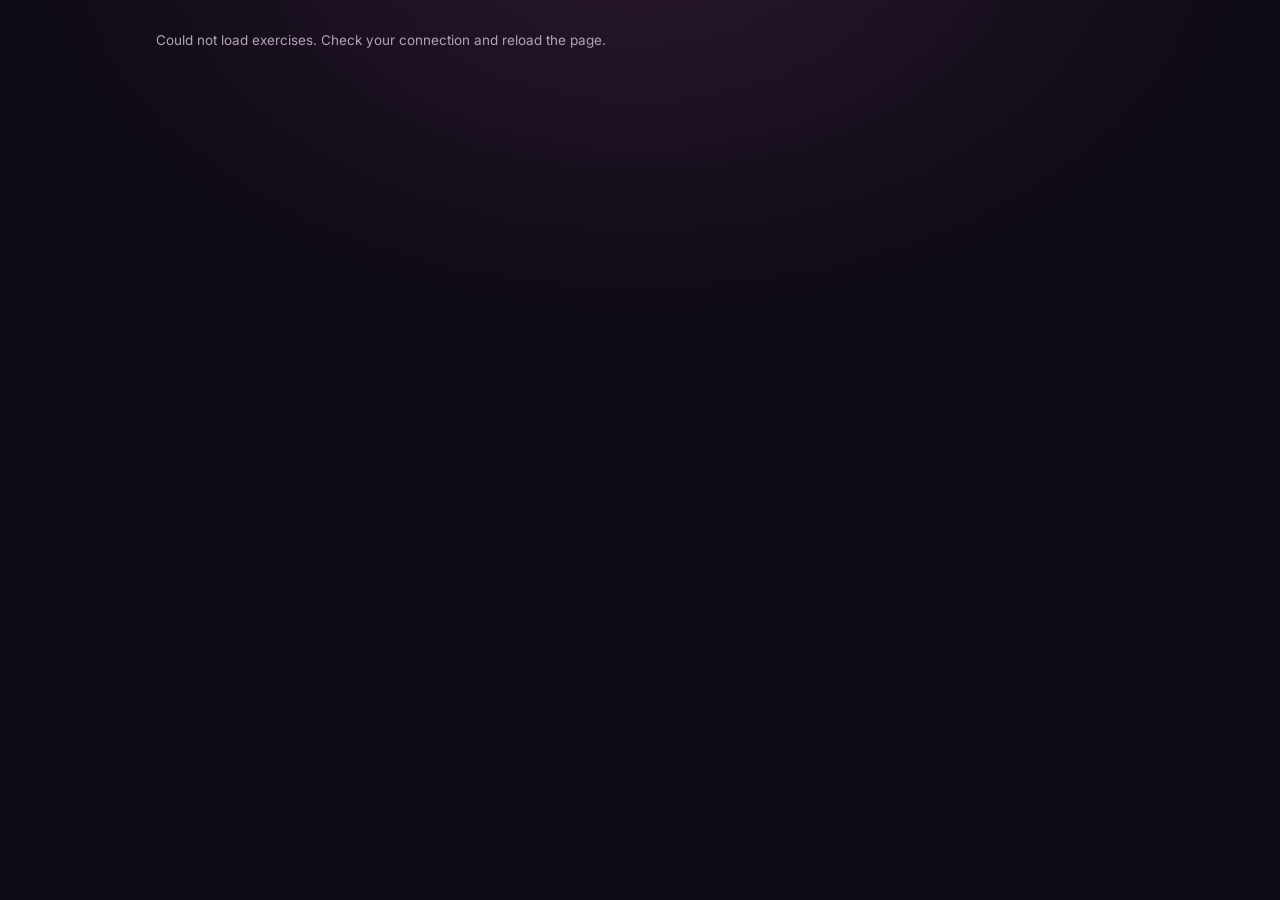
<file: index.html>
<!DOCTYPE html>
<!-- index.html -- squelette vide expres. Tout est genere par app.js
     dans #app. Ordre important : data.js avant app.js. -->
<html lang="fr">
<head>
<meta charset="UTF-8">
<meta name="viewport" content="width=device-width, initial-scale=1.0">
<title>Simu Checkpoint</title>
<link rel="preconnect" href="https://fonts.googleapis.com">
<link href="https://fonts.googleapis.com/css2?family=Fraunces:wght@500;600;700&family=Inter:wght@400;500;600;700&family=JetBrains+Mono:wght@400;500;600;700&family=Press+Start+2P&display=swap" rel="stylesheet">
<link rel="stylesheet" href="style.css">
</head>
<body>
<div class="wrap" id="app"></div>

<script src="data.js"></script>
<script src="script.js"></script>
</body>
</html>
</file>
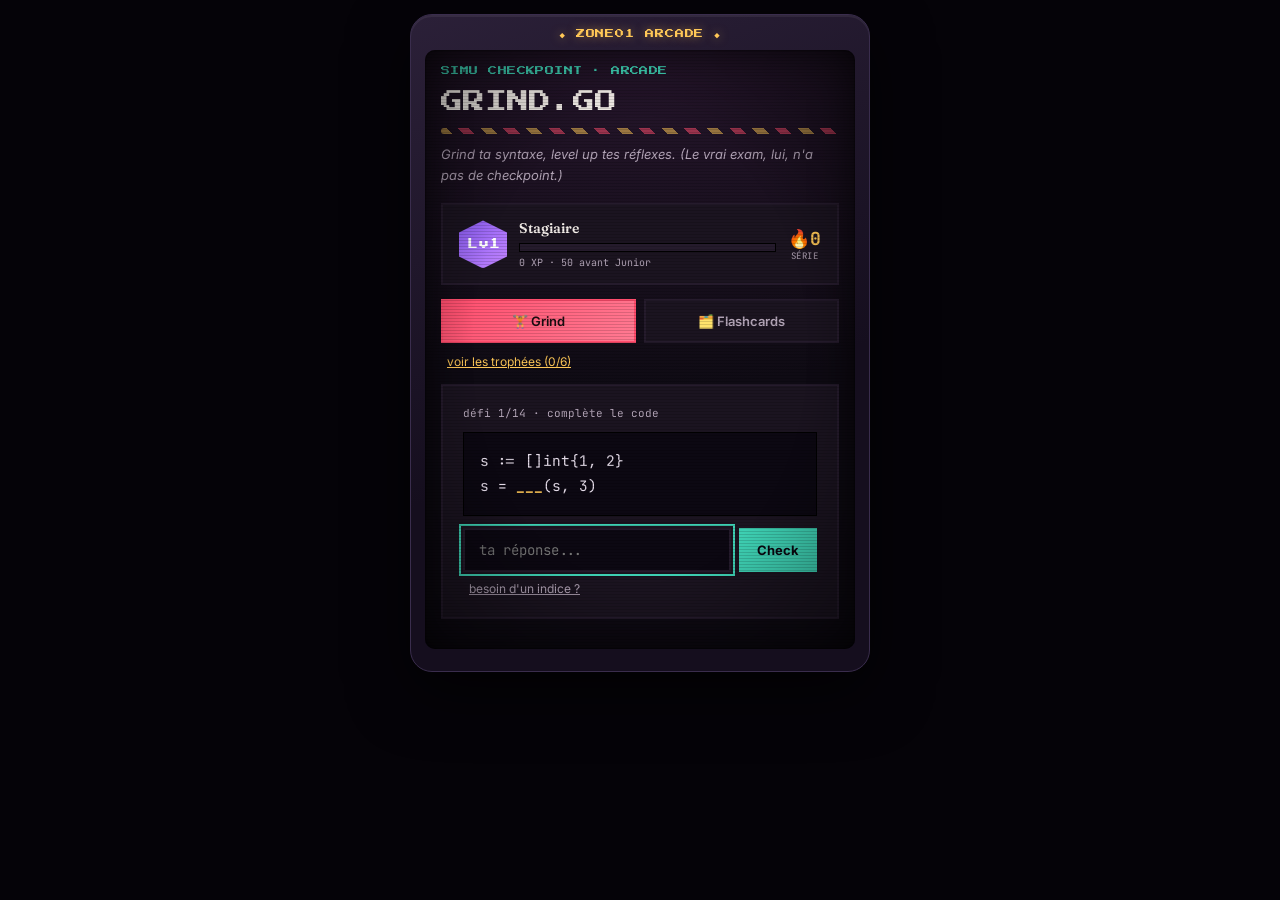
<file: grindgo.html>
<!DOCTYPE html>
<!-- index.html -- GRIND.GO, le compagnon arcade du Simu Checkpoint.
     Meme squelette que le reste : #app vide, tout genere par app.js. -->
<html lang="fr">
<head>
<meta charset="UTF-8">
<meta name="viewport" content="width=device-width, initial-scale=1.0">
<title>GRIND.GO</title>
<link rel="preconnect" href="https://fonts.googleapis.com">
<link href="https://fonts.googleapis.com/css2?family=Fraunces:wght@500;600;700&family=Inter:wght@400;500;600;700&family=JetBrains+Mono:wght@400;500;600;700&family=Press+Start+2P&display=swap" rel="stylesheet">
<style>
:root{
  --bg:#0F0B14; --panel:#1B1420; --panel2:#251B2C;
  --coral:#FF4D6D; --gold:#FFC857; --teal:#3ECFB2;
  --ink:#F5EFEA; --dim:#B4A6B8; --err:#FF6B6B;
  --xp:#8B5CF6;
}
*{box-sizing:border-box;}
*{box-sizing:border-box;}
html,body{margin:0;padding:0;min-height:100%;}
body{
  background:#050308;
  color:var(--ink); font-family:'Inter',sans-serif; min-height:100vh;
  -webkit-font-smoothing:antialiased; position:relative;
  padding:14px 12px 40px;
}
/* ---- la borne d'arcade : un cadre epais autour de l'ecran, comme une vraie machine ---- */
.cabinet{
  width:100%; max-width:460px; margin:0 auto; box-sizing:border-box;
  background:linear-gradient(160deg, #2b2038, #150e1e 60%);
  border-radius:22px;
  padding:14px 14px 22px;
  box-shadow:0 20px 60px rgba(0,0,0,.6), inset 0 2px 0 rgba(255,255,255,.06);
  border:1px solid #3a2d4d;
}
.cabinet-marquee{
  text-align:center; font-family:'Press Start 2P',monospace; font-size:9px;
  color:var(--gold); letter-spacing:.1em; padding-bottom:10px;
  text-shadow:0 0 10px rgba(255,200,87,.5);
}
.screen{
  background:radial-gradient(1100px 700px at 50% -8%, #2A1830 0%, var(--bg) 55%);
  border-radius:10px; padding:16px 16px 30px;
  position:relative; overflow:hidden;
  box-shadow:inset 0 0 40px rgba(0,0,0,.6), inset 0 0 2px #000;
}
/* scanlines + leger vignettage, l'ecran de l'intérieur de la borne */
.screen::after{
  content:''; position:absolute; inset:0; pointer-events:none; z-index:999;
  background:
    repeating-linear-gradient(0deg, rgba(0,0,0,.14) 0px, rgba(0,0,0,.14) 1px, transparent 1px, transparent 3px),
    radial-gradient(ellipse at center, transparent 55%, rgba(0,0,0,.45) 100%);
  border-radius:10px;
}
.wrap{max-width:640px;margin:0 auto;position:relative;z-index:1;}
/* petite bande "damier de course" -- clin d'oeil Sugar Rush, discrete */
.race-stripe{
  height:6px; margin:10px 0 0;
  background-image:repeating-linear-gradient(45deg, var(--gold) 0 8px, transparent 8px 16px, var(--coral) 16px 24px, transparent 24px 32px);
  opacity:.55; border-radius:3px;
}
.pixel-font{font-family:'Press Start 2P',monospace;} /* juste pour les accents, jamais du texte long */
.mono{font-family:'JetBrains Mono',monospace;}
button{font-family:inherit;cursor:pointer;border:none;}
button:focus-visible, input:focus-visible{outline:2px solid var(--teal);outline-offset:2px;}
button:active{transform:translateY(1px);} /* petit "clic" façon bouton arcade */

/* ---- panneau "pixel" : coins coupes en escalier, genre fenetre de dialogue RPG ---- */
.pixel-panel{
  clip-path:polygon(
    0 10px, 10px 10px, 10px 0,
    calc(100% - 10px) 0, calc(100% - 10px) 10px, 100% 10px,
    100% calc(100% - 10px), calc(100% - 10px) calc(100% - 10px), calc(100% - 10px) 100%,
    10px 100%, 10px calc(100% - 10px), 0 calc(100% - 10px)
  );
}

.eyebrow{font-family:'Press Start 2P',monospace;font-size:9px;letter-spacing:.05em;color:var(--teal);}
.title{font-family:'Press Start 2P',monospace;font-size:22px;margin-top:12px;line-height:1.4;position:relative;}
.sub{font-size:13px;color:var(--dim);margin-top:10px;line-height:1.6;font-style:italic;}

/* petit glitch a la Vanellope -- se joue une fois au chargement, et a chaque level up */
@keyframes glitchTitle{
  0%, 100% { transform:translate(0,0); text-shadow:none; }
  20% { transform:translate(-2px,1px); text-shadow:2px 0 var(--coral), -2px 0 var(--teal); }
  40% { transform:translate(2px,-1px); text-shadow:-2px 0 var(--gold), 2px 0 var(--xp); }
  60% { transform:translate(-1px,0); text-shadow:1px 0 var(--coral); }
  80% { transform:translate(1px,1px); text-shadow:none; }
}
.title.glitching{ animation:glitchTitle .35s steps(2) 2; }

/* ---- HUD ---- */
.hud{display:flex;align-items:center;gap:12px;margin-top:18px;background:var(--panel);border:2px solid var(--panel2);padding:14px 16px;}
.hud-level{
  flex-shrink:0;width:48px;height:48px;
  clip-path:polygon(50% 0%, 100% 25%, 100% 75%, 50% 100%, 0% 75%, 0% 25%);
  background:linear-gradient(135deg, var(--xp), #C084FC);
  display:flex;align-items:center;justify-content:center;
  font-family:'Press Start 2P',monospace;font-size:11px;color:#fff;
}
.hud-mid{flex:1;min-width:0;}
.hud-rank{font-family:'Fraunces',serif;font-weight:600;font-size:14px;color:var(--ink);}
.hud-xp-bar{height:9px;background:var(--panel2);margin-top:6px;overflow:hidden;border:1px solid #000;}
.hud-xp-fill{height:100%;background:repeating-linear-gradient(90deg, var(--xp) 0 6px, #C084FC 6px 12px);transition:width .4s ease;}
.hud-xp-txt{font-size:10px;color:var(--dim);margin-top:4px;font-family:'JetBrains Mono',monospace;}
.hud-streak{flex-shrink:0;text-align:center;font-family:'JetBrains Mono',monospace;}
.hud-streak-n{font-size:18px;font-weight:700;color:var(--gold);}
.hud-streak-lbl{font-size:9px;color:var(--dim);text-transform:uppercase;letter-spacing:.05em;}

/* ---- level up : le gros moment, distinct du petit toast de trophee ---- */
@keyframes levelUpIn{0%{transform:scale(.7) rotate(-3deg);opacity:0;}60%{transform:scale(1.05) rotate(1deg);opacity:1;}100%{transform:scale(1) rotate(0);}}
.levelup-banner{
  margin-top:12px;background:linear-gradient(135deg, var(--xp), var(--coral));
  padding:16px;text-align:center;animation:levelUpIn .5s cubic-bezier(.2,.8,.3,1);
}
.levelup-banner .big{font-family:'Press Start 2P',monospace;font-size:16px;color:#fff;text-shadow:0 2px 0 rgba(0,0,0,.3);}
.levelup-banner .sm{font-size:12px;color:rgba(255,255,255,.85);margin-top:6px;}

@keyframes toastIn{0%{transform:translateY(-16px) scale(.9);opacity:0;}100%{transform:translateY(0) scale(1);opacity:1;}}
.achievement-toast{
  margin-top:10px;background:linear-gradient(135deg, rgba(255,200,87,.15), rgba(255,77,109,.1));
  border:2px solid var(--gold);padding:12px 16px;
  animation:toastIn .3s cubic-bezier(.2,.8,.3,1);display:flex;align-items:center;gap:10px;
}
.achievement-toast .ico{font-size:22px;}
.achievement-toast .txt{font-size:13px;}
.achievement-toast .txt b{color:var(--gold);display:block;font-family:'Fraunces',serif;font-size:14px;}

.mode-switch{display:flex;gap:8px;margin-top:14px;}
.mode-btn{flex:1;padding:12px;background:var(--panel);border:2px solid var(--panel2);color:var(--dim);font-size:13px;font-weight:600;}
.mode-btn.active{background:linear-gradient(135deg, var(--coral), #ff7a92);color:#1a0d10;border-color:var(--coral);}

/* ---- gym ---- */
.card{background:var(--panel);border:2px solid var(--panel2);padding:20px;margin-top:14px;}
.gym-progress{font-size:11px;color:var(--dim);font-family:'JetBrains Mono',monospace;margin-bottom:10px;}
.gym-code{background:#0C0812;padding:16px;font-family:'JetBrains Mono',monospace;font-size:14.5px;line-height:1.7;color:#E4DBE8;white-space:pre-wrap;margin:12px 0;border:1px solid #000;}
.gym-blank{color:var(--gold);font-weight:700;}
.gym-input-row{display:flex;gap:8px;margin-top:10px;}
.gym-input{flex:1;background:#0C0812;border:2px solid var(--panel2);padding:11px 14px;color:var(--ink);font-family:'JetBrains Mono',monospace;font-size:14px;}
.gym-check{background:var(--teal);color:#0A0710;font-weight:700;padding:11px 18px;font-size:13px;}
@keyframes popIn{0%{transform:scale(.92);opacity:0;}100%{transform:scale(1);opacity:1;}}
@keyframes shake{10%,90%{transform:translateX(-2px);}20%,80%{transform:translateX(3px);}30%,50%,70%{transform:translateX(-5px);}40%,60%{transform:translateX(5px);}}
.gym-feedback{margin-top:12px;padding:12px 14px;font-size:14px;animation:popIn .2s ease;}
.gym-feedback.ok{background:rgba(62,207,178,.12);border:2px solid rgba(62,207,178,.4);color:var(--teal);}
.gym-feedback.ko{background:rgba(255,107,107,.12);border:2px solid rgba(255,107,107,.4);color:var(--err);animation:popIn .2s ease, shake .4s ease;}
.gym-xp-gain{font-family:'JetBrains Mono',monospace;font-weight:700;color:var(--xp);font-size:12px;margin-left:8px;}
.gym-explain{margin-top:8px;font-size:13px;color:var(--ink);line-height:1.5;}
.gym-next{margin-top:12px;width:100%;padding:12px;background:var(--panel2);color:var(--ink);font-weight:600;font-size:13px;}
.hint-btn{background:none;color:var(--dim);font-size:12px;text-decoration:underline;margin-top:8px;}

/* ---- flashcards ---- */
.deck-filter{display:flex;gap:6px;margin-top:14px;flex-wrap:wrap;}
.chip{padding:6px 12px;background:var(--panel2);border:1.5px solid transparent;color:var(--dim);font-size:11.5px;}
.chip.active{background:var(--gold);color:#1a0d10;font-weight:700;}

.flashcard-zone{margin-top:16px;perspective:1200px;}
.flashcard{min-height:220px;position:relative;cursor:pointer;transform-style:preserve-3d;transition:transform .45s cubic-bezier(.2,.8,.3,1);}
.flashcard.flipped{transform:rotateY(180deg);}
.fc-face{position:absolute;inset:0;padding:24px;display:flex;flex-direction:column;align-items:center;justify-content:center;text-align:center;backface-visibility:hidden;background:var(--panel);border:2px solid var(--panel2);}
.fc-front .fc-label{font-size:10px;color:var(--teal);letter-spacing:.08em;text-transform:uppercase;margin-bottom:10px;}
.fc-front .fc-q{font-family:'Fraunces',serif;font-size:20px;font-weight:600;}
.fc-back{transform:rotateY(180deg);background:var(--panel2);}
.fc-back .fc-label{font-size:10px;color:var(--gold);letter-spacing:.08em;text-transform:uppercase;margin-bottom:10px;}
.fc-back .fc-a{font-size:14.5px;line-height:1.6;}
.fc-tap-hint{margin-top:10px;font-size:11px;color:var(--dim);}

.deck-nav{display:flex;gap:10px;margin-top:16px;}
.deck-btn{flex:1;padding:12px;background:var(--panel);color:var(--ink);font-size:13px;border:2px solid var(--panel2);}
.deck-btn:disabled{opacity:.3;}
.deck-count{text-align:center;font-size:11px;color:var(--dim);margin-top:10px;font-family:'JetBrains Mono',monospace;}

.trophy-btn{background:none;color:var(--gold);font-size:12px;margin-top:10px;text-decoration:underline;}
.trophy-grid{display:grid;grid-template-columns:1fr 1fr;gap:8px;margin-top:12px;}
.trophy{background:var(--panel2);padding:10px;text-align:center;opacity:.35;}
.trophy.unlocked{opacity:1;border:1px solid var(--gold);}
.trophy .ico{font-size:20px;}
.trophy .name{font-size:10.5px;margin-top:4px;color:var(--ink);}
</style>
</head>
<body>
<div class="wrap" id="app"></div>
<script>
// data.js -- que du contenu, zero logique (voir app.js)

const OK_LINES = [
  "Clean. Aucune note.",
  "Ça compile dans ta tête, joli.",
  "Direct au but.",
  "Exactement ça.",
  "Le compilo sourit (façon de parler).",
];
const KO_LINES = [
  "Le compilo fronce les sourcils.",
  "Presque. Enfin non. Mais l'intention y était.",
  "Ton code, mais dans le mauvais univers.",
  "C'était pas ça (mais on t'aime quand même).",
  "Nope. Retente, le stagiaire en toi progresse.",
];

const RANKS = [
  { xp: 0,   title: "Stagiaire" },
  { xp: 50,  title: "Junior" },
  { xp: 120, title: "Confirmé" },
  { xp: 220, title: "Senior" },
  { xp: 350, title: "Tech Lead" },
  { xp: 500, title: "Architecte" },
];

const ACHIEVEMENTS = [
  { id:"first_correct", ico:"🎉", name:"Premier commit",           desc:"Ta première bonne réponse." },
  { id:"streak_5",      ico:"🔥", name:"Hot streak",                desc:"5 bonnes réponses d'affilée." },
  { id:"streak_10",     ico:"🚀", name:"Touche pas, ça chauffe",     desc:"10 bonnes réponses d'affilée." },
  { id:"gym_complete",  ico:"🏆", name:"Plus un seul blank à toi",   desc:"Les 14 défis réussis au moins une fois." },
  { id:"cards_10",      ico:"📚", name:"Tu fouilles",                desc:"10 flashcards différentes consultées." },
  { id:"cards_all",     ico:"🧠", name:"Encyclopédie vivante",       desc:"Toutes les flashcards consultées." },
];

const GYM = [
  {
    code: "x ___ 5\nfmt.Println(x)",
    answers: [":="],
    hint: "Le symbole qui cree la variable ET lui donne une valeur en meme temps.",
    explain: "`:=` cree la variable et lui donne une valeur en une seule ligne -- pas besoin d'ecrire le type, Go le devine tout seul (ici, un nombre entier).",
  },
  {
    code: "for i ___ 0; i < 5; i++ {\n\tfmt.Println(i)\n}",
    answers: [":="],
    hint: "Meme symbole que le premier -- une boucle for a 3 parties.",
    explain: "Une boucle for classique : on part de `i := 0`, on continue tant que `i < 5`, et on ajoute 1 a chaque tour (`i++`).",
  },
  {
    code: "for _, r := ___ s {\n\tfmt.Println(r)\n}",
    answers: ["range"],
    hint: "Le mot qui permet de parcourir une string, une liste, ou un dictionnaire.",
    explain: "`range` parcourt un par un les caracteres d'une string, ou les elements d'une liste/dictionnaire.",
  },
  {
    code: "if x > 0 {\n\tfmt.Println(\"positif\")\n} ___ {\n\tfmt.Println(\"negatif ou zero\")\n}",
    answers: ["else"],
    hint: "Le mot pour le cas ou la condition du if est fausse.",
    explain: "`else` s'execute quand la condition du `if` est fausse.",
  },
  {
    code: "func Double(n int) ___ {\n\treturn n * 2\n}",
    answers: ["int"],
    hint: "Ce que renvoie `return n * 2`, c'est quel genre de valeur ?",
    explain: "Ce qu'on ecrit apres les parentheses des arguments, c'est ce que la fonction va renvoyer.",
  },
  {
    code: "s := ___int{1, 2, 3}",
    answers: ["[]"],
    hint: "Deux crochets, sans rien entre eux (contrairement a une liste de taille fixe).",
    explain: "`[]int` = une liste de nombres entiers qui peut grandir ou retrecir. Sans nombre entre les crochets, contrairement a une liste de taille fixe (`[3]int`).",
  },
  {
    code: "if r >= 'a' && r ___ 'z' {\n\tfmt.Println(\"minuscule\")\n}",
    answers: ["<="],
    hint: "Le caractere doit etre entre 'a' et 'z' inclus.",
    explain: "Pour verifier qu'un caractere est dans un intervalle, on combine deux comparaisons avec `&&`.",
  },
  {
    code: "n := int(r - ___)",
    answers: ["'0'"],
    hint: "Le caractere du chiffre zero.",
    explain: "Un caractere-chiffre moins le caractere `'0'` donne sa valeur en nombre (ex: `'7' - '0'` = 7).",
  },
  {
    code: "s := []int{1, 2}\ns = ___(s, 3)",
    answers: ["append"],
    hint: "Le mot qui ajoute un element a une liste.",
    explain: "`append` ajoute un element a la fin d'une liste et renvoie la liste mise a jour -- il faut toujours la recuperer (`s = append(s, ...)`).",
  },
  {
    code: "if len(s) ___ 0 {\n\tfmt.Println(\"string vide\")\n}",
    answers: ["=="],
    hint: "Le symbole d'egalite (pas celui qui donne une valeur).",
    explain: "`==` compare deux valeurs. `=` (un seul signe) sert a donner une valeur, pas a comparer.",
  },
  {
    code: "for _, r := range s {\n\tfmt.Print(___(r))\n}",
    answers: ["string"],
    hint: "Le mot qui transforme UN caractere en texte.",
    explain: "`string(r)` transforme un seul caractere en texte d'une seule lettre.",
  },
  {
    code: "m := ___[string]int{}",
    answers: ["map"],
    hint: "Le mot pour un dictionnaire cle/valeur.",
    explain: "`map[string]int` = un dictionnaire qui associe des mots a des nombres.",
  },
  {
    code: "func DivMod(a, b int) (int, ___) {\n\treturn a / b, a % b\n}",
    answers: ["int"],
    hint: "Le genre de valeur que donne le reste d'une division (a % b).",
    explain: "En Go, une fonction peut renvoyer plusieurs resultats -- on liste tous les types entre parentheses.",
  },
  {
    code: "q, r ___ DivMod(17, 5)",
    answers: [":="],
    hint: "Meme symbole que pour creer une variable normale.",
    explain: "On peut creer plusieurs variables d'un coup avec `:=`, une par resultat renvoye.",
  },
];

const FLASHCARDS = [
  { cat:"bases", q:"rune vs byte, c'est quoi la difference ?",
    a:"Un byte, c'est un petit bloc de 8 bits (un nombre de 0 a 255). Un rune, c'est un caractere (une lettre, un chiffre, un emoji...), qui peut prendre plusieurs bytes. Si tu decoupes une string avec `range`, tu recuperes des runes. Avec `s[i]`, tu recuperes des bytes -- et ca peut couper un caractere accentue en deux." },
  { cat:"bases", q:":= vs var, quelle difference ?",
    a:"`:=` cree la variable et lui donne une valeur en une ligne, Go devine le type tout seul. `var` sert quand tu veux dire le type toi-meme, ou creer la variable sans lui donner de valeur tout de suite." },
  { cat:"bases", q:"slice vs array ?",
    a:"Une liste de taille fixe (array) a un nombre de cases fige dans son type ([3]int et [5]int sont deux types differents). Un slice ([]int) peut grandir ou retrecir avec append. En pratique, on utilise presque toujours des slices." },
  { cat:"bases", q:"range sur une string, ca donne quoi exactement ?",
    a:"Deux choses : la position en octets du debut du caractere (pas juste \"le 3eme caractere\"), et le caractere lui-meme." },
  { cat:"bases", q:"Pourquoi reassigner s = append(s, x) ?",
    a:"append peut avoir besoin de creer une nouvelle liste en memoire si l'ancienne est pleine. Du coup il faut toujours recuperer ce qu'il renvoie." },
  { cat:"bases", q:"Pourquoi Go n'a pas de while ?",
    a:"Go n'a qu'un seul mot pour les boucles : `for`. Ecrit sans les 3 parties (juste `for condition {}`), ca fait exactement un while." },
  { cat:"fonctions", q:"func f() (int, error) -- pourquoi error en 2eme retour ?",
    a:"En Go, on fait souvent comme ca : la derniere valeur renvoyee par une fonction est une erreur (nil si tout va bien). Juste apres l'appel, on verifie : `if err != nil { ... }`." },
  { cat:"fonctions", q:"nil slice vs slice vide []int{}, une difference ?",
    a:"Une liste nil (`var s []int`) n'a pas encore de memoire reservee. Une liste vide (`[]int{}`) en a, mais avec zero element dedans. `len()` et `range` marchent pareil sur les deux -- la difference compte surtout si tu compares avec `nil`." },
  { cat:"intermediaire", q:"* et &, c'est quoi ?",
    a:"`&` donne l'adresse en memoire d'une variable. `*` devant un type dit \"une adresse vers ce type\" (`*int`). `*` devant une variable-adresse va chercher la vraie valeur qu'elle pointe." },
  { cat:"intermediaire", q:"interface{} ou any, ca veut dire quoi ?",
    a:"Un type qui accepte n'importe quelle sorte de valeur -- utile pour ecrire une fonction qui marche avec plusieurs types differents. `any` c'est juste un autre nom, plus simple, pour `interface{}` depuis Go 1.18." },
  { cat:"intermediaire", q:"iota, a quoi ca sert ?",
    a:"Un compteur qui s'incremente tout seul dans un bloc `const`, ligne apres ligne -- pratique pour numeroter des constantes sans ecrire 0, 1, 2... a la main." },
  { cat:"intermediaire", q:"struct, c'est quoi le concept ?",
    a:"Un type qui regroupe plusieurs informations ensemble (comme une fiche). `type Point struct { X, Y int }` -- pas de classes en Go, mais des structs, avec des fonctions qu'on peut y attacher." },
  { cat:"avance", q:"goroutine, en une phrase ?",
    a:"Une fonction lancee avec `go` qui tourne en meme temps que le reste du programme, sans le bloquer." },
  { cat:"avance", q:"channel (chan), ca sert a quoi ?",
    a:"Un tuyau pour faire parler deux bouts de programme qui tournent en meme temps -- l'un y met une valeur (`ch <- v`), l'autre la recupere (`v := <-ch`)." },
  { cat:"avance", q:"panic / recover, c'est quoi ?",
    a:"`panic` arrete le programme tout de suite (erreur grave). `recover`, avec `defer`, permet de rattraper ce panic avant que tout plante -- a utiliser rarement, pas comme un filet de securite systematique." },
];

// app.js -- logique. Deux modes (gym/cards) + un systeme d'XP/rang/trophees
// commun aux deux, pour que ca ait un vrai feel de jeu video.

let state = {
  mode: 'gym',
  gymIdx: 0, gymAnswered: false, gymCorrect: false,
  gymOrder: shuffledIndices(GYM.length),
  cardCat: 'all', cardIdx: 0, flipped: false,
  cardOrder: shuffledIndices(FLASHCARDS.length),

  xp: 0, streak: 0, bestStreak: 0, leveledUp: null, glitching: false,
  solvedGym: new Set(),      // index des defis deja reussis au moins une fois
  flippedCards: new Set(),  // index des flashcards deja retournees
  unlocked: new Set(),      // id des trophees debloques
  toast: null,              // dernier trophee debloque, affiche puis efface
  showTrophies: false,
};

function shuffledIndices(n){
  const arr = Array.from({length:n}, (_,i)=>i);
  for(let i=arr.length-1;i>0;i--){ const j=Math.floor(Math.random()*(i+1)); [arr[i],arr[j]]=[arr[j],arr[i]]; }
  return arr;
}
function randomFrom(arr){ return arr[Math.floor(Math.random()*arr.length)]; }

// ---------------- niveau / rang, calcule depuis l'xp total ----------------
function rankFor(xp){
  let current = RANKS[0];
  for(const r of RANKS){ if(xp >= r.xp) current = r; }
  return current;
}
function levelFor(xp){ return RANKS.filter(r => xp >= r.xp).length; } // 1 a 6
function nextRankXp(xp){
  const idx = RANKS.findIndex(r => xp < r.xp);
  return idx === -1 ? null : RANKS[idx].xp; // null = rang max atteint
}

function gainXp(n){
  const beforeLevel = levelFor(state.xp);
  state.xp += n;
  const afterLevel = levelFor(state.xp);
  if(afterLevel > beforeLevel){
    state.leveledUp = RANKS[afterLevel-1].title; // affiche une banniere, distincte du petit toast trophee
    state.glitching = true;
    setTimeout(() => { state.leveledUp = null; state.glitching = false; render(); }, 3000);
  }
  checkAchievements();
}

function unlock(id){
  if(state.unlocked.has(id)) return;
  state.unlocked.add(id);
  state.toast = ACHIEVEMENTS.find(a => a.id === id);
  setTimeout(() => { state.toast = null; render(); }, 3500); // le toast disparait tout seul
}

function checkAchievements(){
  if(state.solvedGym.size >= 1) unlock('first_correct');
  if(state.streak >= 5) unlock('streak_5');
  if(state.streak >= 10) unlock('streak_10');
  if(state.solvedGym.size >= GYM.length) unlock('gym_complete');
  if(state.flippedCards.size >= 10) unlock('cards_10');
  if(state.flippedCards.size >= FLASHCARDS.length) unlock('cards_all');
}

// ---------------- rendu principal ----------------
function render(){
  const app = document.getElementById('app');
  const rank = rankFor(state.xp);
  const level = levelFor(state.xp);
  const nextXp = nextRankXp(state.xp);
  const pctToNext = nextXp ? Math.round(((state.xp - rank.xp) / (nextXp - rank.xp)) * 100) : 100;

  app.innerHTML = `
    <div class="cabinet">
      <div class="cabinet-marquee">◆ ZONE01 ARCADE ◆</div>
      <div class="screen"><div class="wrap">
    <div class="eyebrow">SIMU CHECKPOINT · ARCADE</div>
    <div class="title ${state.glitching?'glitching':''}" id="mainTitle">GRIND.GO</div>
    <div class="race-stripe"></div>
    <div class="sub">Grind ta syntaxe, level up tes réflexes. (Le vrai exam, lui, n'a pas de checkpoint.)</div>

    <div class="hud">
      <div class="hud-level">Lv${level}</div>
      <div class="hud-mid">
        <div class="hud-rank">${rank.title}</div>
        <div class="hud-xp-bar"><div class="hud-xp-fill" style="width:${pctToNext}%"></div></div>
        <div class="hud-xp-txt">${state.xp} XP${nextXp ? ' · ' + (nextXp - state.xp) + ' avant ' + RANKS[RANKS.indexOf(rank)+1].title : ' · rang max'}</div>
      </div>
      <div class="hud-streak">
        <div class="hud-streak-n">🔥${state.streak}</div>
        <div class="hud-streak-lbl">série</div>
      </div>
    </div>

    ${state.leveledUp ? `
      <div class="levelup-banner">
        <div class="big">⭐ LEVEL UP ⭐</div>
        <div class="sm">Te voilà ${state.leveledUp}. Le compilo tremble un peu plus.</div>
      </div>` : ''}

    ${state.toast ? `
      <div class="achievement-toast">
        <span class="ico">${state.toast.ico}</span>
        <span class="txt"><b>Trophée débloqué : ${state.toast.name}</b>${state.toast.desc}</span>
      </div>` : ''}

    <div class="mode-switch">
      <button class="mode-btn ${state.mode==='gym'?'active':''}" onclick="setMode('gym')">🏋️ Grind</button>
      <button class="mode-btn ${state.mode==='cards'?'active':''}" onclick="setMode('cards')">🗂️ Flashcards</button>
    </div>

    <button class="trophy-btn" onclick="toggleTrophies()">${state.showTrophies?'masquer':'voir'} les trophées (${state.unlocked.size}/${ACHIEVEMENTS.length})</button>
    ${state.showTrophies ? renderTrophies() : ''}

    ${state.mode==='gym' ? renderGym() : renderCards()}
      </div></div>
    </div>
  `;
  const input = document.getElementById('gymInput');
  if(input){
    input.focus();
    input.addEventListener('keydown', e => { if(e.key==='Enter') checkGym(); });
  }
}

function toggleTrophies(){ state.showTrophies = !state.showTrophies; render(); }
function renderTrophies(){
  return `<div class="trophy-grid">
    ${ACHIEVEMENTS.map(a => `
      <div class="trophy ${state.unlocked.has(a.id)?'unlocked':''}">
        <div class="ico">${a.ico}</div>
        <div class="name">${a.name}</div>
      </div>
    `).join('')}
  </div>`;
}

function setMode(m){ state.mode = m; render(); }

// ---------------- syntax gym ----------------
function renderGym(){
  const realIdx = state.gymOrder[state.gymIdx];
  const ex = GYM[realIdx];
  const codeHtml = esc(ex.code).replace('___', '<span class="gym-blank">___</span>');

  let feedbackHtml = '';
  if(state.gymAnswered){
    feedbackHtml = `
      <div class="gym-feedback ${state.gymCorrect?'ok':'ko'}">
        ${state.gymCorrect ? '✅ ' + state.feedbackLine + ' <span class="gym-xp-gain">+10 XP</span>' : "❌ " + state.feedbackLine}
        <div class="gym-explain">${ex.explain}</div>
      </div>
      <button class="gym-next" onclick="nextGym()">Suivant →</button>
    `;
  }

  return `
    <div class="card">
      <div class="gym-progress">défi ${state.gymIdx+1}/${GYM.length} · complète le code</div>
      <div class="gym-code">${codeHtml}</div>
      ${!state.gymAnswered ? `
        <div class="gym-input-row">
          <input id="gymInput" class="gym-input mono" placeholder="ta réponse..." autocomplete="off" spellcheck="false">
          <button class="gym-check" onclick="checkGym()">Check</button>
        </div>
        <button class="hint-btn" onclick="showHint()">besoin d'un indice ?</button>
        <div id="hintZone"></div>
      ` : ''}
      ${feedbackHtml}
    </div>
  `;
}

function showHint(){
  const ex = GYM[state.gymOrder[state.gymIdx]];
  document.getElementById('hintZone').innerHTML = `<div class="gym-explain" style="margin-top:8px;">💡 ${ex.hint}</div>`;
}

function checkGym(){
  const realIdx = state.gymOrder[state.gymIdx];
  const ex = GYM[realIdx];
  const input = document.getElementById('gymInput');
  const val = (input.value || '').trim();
  const ok = ex.answers.some(a => a.toLowerCase() === val.toLowerCase());
  state.gymAnswered = true;
  state.gymCorrect = ok;
  state.feedbackLine = ok ? randomFrom(OK_LINES) : randomFrom(KO_LINES);
  if(ok){
    state.streak++;
    state.bestStreak = Math.max(state.bestStreak, state.streak);
    state.solvedGym.add(realIdx);
    gainXp(10);
  } else {
    state.streak = 0;
  }
  render();
}

function nextGym(){
  state.gymIdx = (state.gymIdx + 1) % GYM.length;
  if(state.gymIdx === 0) state.gymOrder = shuffledIndices(GYM.length); // reshuffle a chaque tour complet
  state.gymAnswered = false;
  render();
}

function esc(s){ return (s||'').replace(/&/g,'&amp;').replace(/</g,'&lt;').replace(/>/g,'&gt;'); }

// ---------------- flashcards ----------------
function currentDeck(){
  return state.cardOrder
    .map(i => ({i, c: FLASHCARDS[i]}))
    .filter(x => state.cardCat==='all' || x.c.cat===state.cardCat);
}

function renderCards(){
  const deck = currentDeck();
  const cats = ['all', ...new Set(FLASHCARDS.map(c=>c.cat))];
  const entry = deck[state.cardIdx] || deck[0];

  const chips = cats.map(c => `
    <button class="chip ${state.cardCat===c?'active':''}" onclick="setCat('${c}')">${c==='all'?'toutes':c}</button>
  `).join('');

  if(!entry){
    return `<div class="deck-filter">${chips}</div><div class="card">Aucune carte dans cette catégorie.</div>`;
  }
  const card = entry.c;

  return `
    <div class="deck-filter">${chips}</div>
    <div class="flashcard-zone">
      <div class="flashcard ${state.flipped?'flipped':''}" onclick="flipCard(${entry.i})">
        <div class="fc-face fc-front">
          <div class="fc-label">${card.cat}</div>
          <div class="fc-q">${esc(card.q)}</div>
          <div class="fc-tap-hint">tape pour retourner</div>
        </div>
        <div class="fc-face fc-back">
          <div class="fc-label">réponse</div>
          <div class="fc-a">${esc(card.a)}</div>
        </div>
      </div>
    </div>
    <div class="deck-nav">
      <button class="deck-btn" onclick="navCard(-1)" ${state.cardIdx===0?'disabled':''}>← Précédente</button>
      <button class="deck-btn" onclick="navCard(1)" ${state.cardIdx>=deck.length-1?'disabled':''}>Suivante →</button>
    </div>
    <div class="deck-count">${state.cardIdx+1} / ${deck.length}</div>
  `;
}

function setCat(c){ state.cardCat = c; state.cardIdx = 0; state.flipped = false; render(); }
function flipCard(realIdx){
  state.flipped = !state.flipped;
  if(state.flipped && !state.flippedCards.has(realIdx)){
    state.flippedCards.add(realIdx);
    gainXp(5);
  }
  render();
}
function navCard(d){
  state.cardIdx = Math.max(0, state.cardIdx + d);
  state.flipped = false;
  render();
}

render();
state.glitching = true; render(); // petit glitch d'intro, façon Vanellope
setTimeout(() => { state.glitching = false; render(); }, 700);

</script>
</body>
</html>
</file>
<file: style.css>
/* styles.css -- que du style, zero logique/contenu.
   Theme arcade/01 : panneaux a coins coupes, scanlines, police pixel
   en accent -- meme famille visuelle que GRIND.GO. */

:root {
  --bg: #0F0B14;
  --panel: #1B1420;
  --panel2: #251B2C;
  --coral: #FF4D6D;
  --gold: #FFC857;
  --teal: #3ECFB2;
  --ink: #F5EFEA;
  --dim: #B4A6B8;
  --err: #FF6B6B;
  --ok: #3ECFB2;
  --xp: #8B5CF6;
}

* { box-sizing: border-box; }

html, body { margin: 0; padding: 0; min-height: 100%; }

body {
  background: radial-gradient(1100px 700px at 50% -8%, #2A1830 0%, var(--bg) 55%);
  color: var(--ink);
  font-family: 'Inter', sans-serif;
  min-height: 100vh;
  -webkit-font-smoothing: antialiased;
  position: relative;
}

/* scanlines discretes -- l'ambiance "vieil ecran" sans nuire a la lisibilite */
body::after {
  content: '';
  position: fixed;
  inset: 0;
  pointer-events: none;
  z-index: 999;
  background: repeating-linear-gradient(0deg, rgba(0,0,0,.1) 0px, rgba(0,0,0,.1) 1px, transparent 1px, transparent 3px);
  opacity: .3;
}

.wrap {
  max-width: 1000px;
  margin: 0 auto;
  padding: 18px 16px 60px;
  min-height: 100vh;
  position: relative;
  z-index: 1;
}

.serif { font-family: 'Fraunces', serif; }
.mono { font-family: 'JetBrains Mono', monospace; }
.pixel-font { font-family: 'Press Start 2P', monospace; } /* juste pour les accents courts */
h1, h2, h3 { margin: 0; }

button {
  font-family: inherit;
  cursor: pointer;
  border: none;
}

button:active { transform: translateY(1px); } /* petit "clic" arcade */

button:focus-visible, textarea:focus-visible {
  outline: 2px solid var(--teal);
  outline-offset: 2px;
}

/* coins coupes en escalier, façon fenetre de dialogue RPG -- reutilise partout */
.pixel-panel {
  clip-path: polygon(
    0 10px, 10px 10px, 10px 0,
    calc(100% - 10px) 0, calc(100% - 10px) 10px, 100% 10px,
    100% calc(100% - 10px), calc(100% - 10px) calc(100% - 10px), calc(100% - 10px) 100%,
    10px 100%, 10px calc(100% - 10px), 0 calc(100% - 10px)
  );
}

/* -------- lang switch EN/FR, en haut a droite -------- */
.lang-switch {
  display: flex;
  justify-content: flex-end;
  gap: 6px;
  margin-bottom: 10px;
}

.lang-btn {
  padding: 5px 11px;
  background: var(--panel);
  border: 2px solid var(--panel2);
  color: var(--dim);
  font-size: 10px;
  font-weight: 700;
  font-family: 'JetBrains Mono', monospace;
}

.lang-btn.active {
  background: var(--teal);
  color: #0F0B14;
  border-color: var(--teal);
}

/* -------- titres generiques -------- */
.eyebrow {
  font-family: 'Press Start 2P', monospace;
  font-size: 9px;
  letter-spacing: .05em;
  color: var(--teal);
}

.title {
  font-family: 'Fraunces', serif;
  font-size: 26px;
  margin-top: 10px;
  line-height: 1.3;
  font-weight: 600;
}

.title.glow {
  text-shadow: 0 0 18px rgba(255, 77, 109, .45);
}

.sub {
  font-size: 13.5px;
  color: var(--dim);
  margin-top: 12px;
  line-height: 1.6;
  max-width: 640px;
}

/* -------- select : onglets Piscine/Cursus + Practice/True Exam -------- */
.cat-switch, .mode-switch {
  display: flex;
  gap: 8px;
  margin-top: 16px;
}

.cat-btn, .mode-btn {
  flex: 1;
  padding: 11px;
  background: var(--panel);
  border: 2px solid var(--panel2);
  color: var(--dim);
  font-size: 12.5px;
  font-weight: 600;
}

.cat-btn.active, .mode-btn.active {
  background: linear-gradient(135deg, var(--coral), #ff7a92);
  color: #1a0d10;
  border-color: var(--coral);
}

.note-banner {
  margin-top: 12px;
  font-size: 12.5px;
  color: var(--dim);
  background: var(--panel);
  border-left: 3px solid var(--gold);
  padding: 10px 14px;
  line-height: 1.5;
}

/* -------- select : liste des 10 niveaux -------- */
.path {
  margin: 26px 0 8px;
  display: flex;
  flex-direction: column;
  gap: 12px;
}

.lvl {
  display: flex;
  align-items: stretch;
  gap: 14px;
}

/* hexagone, meme motif que le badge de niveau de GRIND.GO */
.lvl-dot {
  flex-shrink: 0;
  width: 46px;
  height: 46px;
  clip-path: polygon(50% 0%, 100% 25%, 100% 75%, 50% 100%, 0% 75%, 0% 25%);
  background: linear-gradient(135deg, var(--xp), #C084FC);
  display: flex;
  align-items: center;
  justify-content: center;
  font-family: 'JetBrains Mono', monospace;
  font-weight: 700;
  font-size: 12px;
  color: #fff;
}

.lvl-btn {
  flex: 1;
  text-align: left;
  background: var(--panel);
  border: 2px solid var(--panel2);
  padding: 14px 16px;
  color: var(--ink);
  transition: transform .12s ease, border-color .12s ease;
}

.lvl-btn:hover {
  border-color: var(--coral);
  transform: translateX(2px);
}

.lvl-name {
  font-size: 16px;
  font-weight: 600;
  font-family: 'Fraunces', serif;
}

.lvl-tagline {
  font-size: 12.5px;
  color: var(--dim);
  margin-top: 3px;
}

.lvl-meta {
  font-size: 10.5px;
  color: var(--teal);
  margin-top: 8px;
  font-family: 'JetBrains Mono', monospace;
}

/* -------- rules : carte generique reutilisee -------- */
.card {
  background: var(--panel);
  border: 2px solid var(--panel2);
  padding: 20px;
}

.rule-row {
  display: flex;
  gap: 10px;
  align-items: flex-start;
  margin-bottom: 12px;
  font-size: 14px;
  color: var(--ink);
}

.timer-choice {
  display: flex;
  gap: 8px;
  margin: 14px 0 4px;
  flex-wrap: wrap;
}

.chip {
  padding: 8px 14px;
  background: var(--panel2);
  border: 2px solid transparent;
  color: var(--ink);
  font-size: 13px;
  font-family: 'JetBrains Mono', monospace;
}

.chip.active {
  background: var(--gold);
  color: #1a0d10;
  font-weight: 700;
}

.cta {
  width: 100%;
  padding: 15px;
  background: linear-gradient(135deg, var(--coral), #ff7a92);
  color: #1a0d10;
  font-weight: 700;
  font-size: 14px;
  margin-top: 18px;
  font-family: 'JetBrains Mono', monospace;
  letter-spacing: .03em;
}

.ghost {
  background: none;
  color: var(--dim);
  font-size: 13px;
  text-decoration: underline;
  padding: 10px;
  width: 100%;
  text-align: center;
  margin-top: 6px;
}

/* -------- exam : chrono + barre du haut -------- */
.exam-top {
  display: flex;
  justify-content: space-between;
  align-items: center;
  margin-bottom: 10px;
  flex-wrap: wrap;
  gap: 8px;
}

.timer {
  font-family: 'JetBrains Mono', monospace;
  font-size: 19px;
  font-weight: 700;
}

.timer.warn {
  color: var(--err);
  animation: pulse 1s infinite;
}

@keyframes pulse {
  50% { opacity: .4; }
}

.progress-txt {
  font-family: 'JetBrains Mono', monospace;
  font-size: 12px;
  color: var(--dim);
}

.te-topbar {
  display: flex;
  justify-content: space-between;
  align-items: center;
  background: var(--panel);
  border: 2px solid var(--panel2);
  padding: 14px 16px;
  margin-bottom: 14px;
}

.te-title {
  font-family: 'Press Start 2P', monospace;
  font-size: 12px;
}

.te-status {
  font-size: 12px;
  color: var(--dim);
  margin-top: 6px;
  font-family: 'JetBrains Mono', monospace;
}

.te-actions {
  display: flex;
  gap: 8px;
}

.btn-small {
  padding: 8px 14px;
  background: var(--panel2);
  color: var(--ink);
  font-size: 12px;
  font-weight: 600;
}

/* -------- exam : grille consigne / editeur -------- */
.exam-grid {
  display: grid;
  grid-template-columns: 1fr;
  gap: 14px;
  min-width: 0;
}

.exam-grid > * {
  min-width: 0;
}

@media (min-width: 900px) {
  .exam-grid { grid-template-columns: 1fr 1.25fr; }
}

.consigne {
  background: var(--panel);
  border: 2px solid var(--panel2);
  padding: 18px;
  max-height: 520px;
  overflow: auto;
}

.ex-title {
  font-family: 'JetBrains Mono', monospace;
  font-size: 12px;
  color: var(--teal);
  letter-spacing: .03em;
  margin-bottom: 6px;
}

.ex-html {
  font-size: 14.5px;
  line-height: 1.6;
  color: var(--ink);
}

.ex-html h2 {
  font-family: 'Fraunces', serif;
  font-size: 19px;
  margin: 0 0 10px;
  color: var(--ink);
}

.ex-html h3 {
  font-size: 14px;
  color: var(--gold);
  margin: 16px 0 6px;
  text-transform: uppercase;
  letter-spacing: .04em;
}

.ex-html p { margin: 8px 0; }
.ex-html ul { margin: 8px 0; padding-left: 20px; }
.ex-html li { margin: 4px 0; }

.ex-html code {
  background: var(--panel2);
  padding: 1px 5px;
  font-family: 'JetBrains Mono', monospace;
  font-size: 13px;
  color: var(--gold);
}

.ex-html pre {
  background: #0C0812;
  padding: 12px;
  overflow: auto;
  margin: 10px 0;
  border: 1px solid #000;
}

.ex-html pre code {
  background: none;
  padding: 0;
  color: #E4DBE8;
  font-size: 12.5px;
  line-height: 1.6;
}

.ex-html blockquote {
  border-left: 3px solid var(--coral);
  margin: 10px 0;
  padding: 2px 14px;
  color: var(--dim);
  font-style: italic;
}

/* -------- exam : editeur de code -------- */
.editor-side {
  display: flex;
  flex-direction: column;
}

.editor-box {
  background: #0C0812;
  border: 2px solid var(--panel2);
  overflow: hidden;
  min-width: 0;
}

.tabs {
  display: flex;
  background: var(--panel2);
}

.tab {
  padding: 9px 14px;
  font-family: 'JetBrains Mono', monospace;
  font-size: 12px;
  color: var(--dim);
  background: transparent;
  border-right: 1px solid #0F0B14;
}

.tab.active {
  background: #0C0812;
  color: var(--teal);
  border-bottom: 2px solid var(--teal);
}

textarea.code, pre.code {
  width: 100%;
  min-height: 220px;
  background: #0C0812;
  color: #E4DBE8;
  border: none;
  font-family: 'JetBrains Mono', monospace;
  font-size: 13px;
  line-height: 1.55;
  padding: 14px;
  resize: vertical;
  white-space: pre;
  overflow: auto;
  margin: 0;
}

textarea.code { tab-size: 2; }
pre.code { color: #8B7C90; }

/* -------- exam : console (bouton Run) -------- */
.term-box {
  background: #0A0710;
  border: 2px solid var(--panel2);
  margin-top: 12px;
  overflow: hidden;
}

.term-head {
  display: flex;
  justify-content: space-between;
  align-items: center;
  background: var(--panel2);
  padding: 8px 12px;
}

.term-head .lbl {
  font-family: 'JetBrains Mono', monospace;
  font-size: 11px;
  color: var(--dim);
}

.run-btn {
  background: var(--teal);
  color: #0A0710;
  font-weight: 700;
  font-size: 12px;
  padding: 7px 12px;
  font-family: 'JetBrains Mono', monospace;
}

.run-btn:disabled { opacity: .5; }

.submit-btn {
  background: var(--coral);
  color: #1a0d10;
  font-weight: 700;
  font-size: 12px;
  padding: 7px 12px;
  margin-left: 6px;
  font-family: 'JetBrains Mono', monospace;
}

.submit-btn:disabled { opacity: .5; }

.clear-btn {
  background: none;
  color: var(--dim);
  font-size: 11px;
  text-decoration: underline;
  margin-left: 8px;
}

.term-out {
  min-height: 80px;
  max-height: 220px;
  overflow: auto;
  padding: 10px 14px 14px;
  font-family: 'JetBrains Mono', monospace;
  font-size: 12.5px;
  line-height: 1.6;
  color: var(--ok);
  white-space: pre-wrap;
}

.term-out.is-err { color: var(--err); }
.term-out.placeholder { color: #544A5C; padding-top: 14px; }

/* -------- exam : panneau Submit, separe de Run -------- */
@keyframes popIn {
  0% { transform: scale(.9); opacity: 0; }
  100% { transform: scale(1); opacity: 1; }
}

.submit-panel {
  margin-top: 12px;
  padding: 16px;
  animation: popIn .25s ease;
  border: 2px solid;
}

.submit-panel.ok {
  background: rgba(62, 207, 178, .1);
  border-color: rgba(62, 207, 178, .5);
}

.submit-panel.ko {
  background: rgba(255, 107, 107, .1);
  border-color: rgba(255, 107, 107, .5);
}

.submit-panel.pending {
  background: var(--panel);
  border-color: var(--panel2);
}

.submit-status {
  font-family: 'JetBrains Mono', monospace;
  font-weight: 700;
  font-size: 14px;
  letter-spacing: .05em;
  display: flex;
  align-items: center;
  gap: 8px;
}

.submit-panel.ok .submit-status { color: var(--teal); }
.submit-panel.ko .submit-status { color: var(--err); }
.submit-status.pending { color: var(--dim); }

.dot-status {
  width: 8px;
  height: 8px;
  border-radius: 50%;
  background: currentColor;
  box-shadow: 0 0 8px currentColor;
}

.submit-funny {
  margin-top: 8px;
  font-family: 'Fraunces', serif;
  font-size: 14px;
  color: var(--ink);
  line-height: 1.5;
}

/* -------- exam : navigation entre exos -------- */
.nav-row {
  display: flex;
  gap: 10px;
  margin-top: 14px;
}

.nav-btn {
  flex: 1;
  padding: 13px;
  background: var(--panel);
  color: var(--ink);
  font-size: 13px;
  border: 2px solid var(--panel2);
}

.nav-btn:disabled { opacity: .3; }

.dots {
  display: flex;
  gap: 7px;
  justify-content: center;
  margin-top: 14px;
  flex-wrap: wrap;
}

.dot {
  width: 8px;
  height: 8px;
  background: var(--panel2);
}

.dot.on { background: var(--coral); }

.end-btn {
  margin-top: 16px;
  background: none;
  color: var(--dim);
  font-size: 12px;
  text-decoration: underline;
  width: 100%;
  text-align: center;
  padding: 8px;
}

/* -------- end -------- */
.end-emoji { font-size: 40px; }
.center { text-align: center; }
.note {
  font-size: 11.5px;
  color: var(--dim);
  margin-top: 10px;
  line-height: 1.5;
}
</file>
